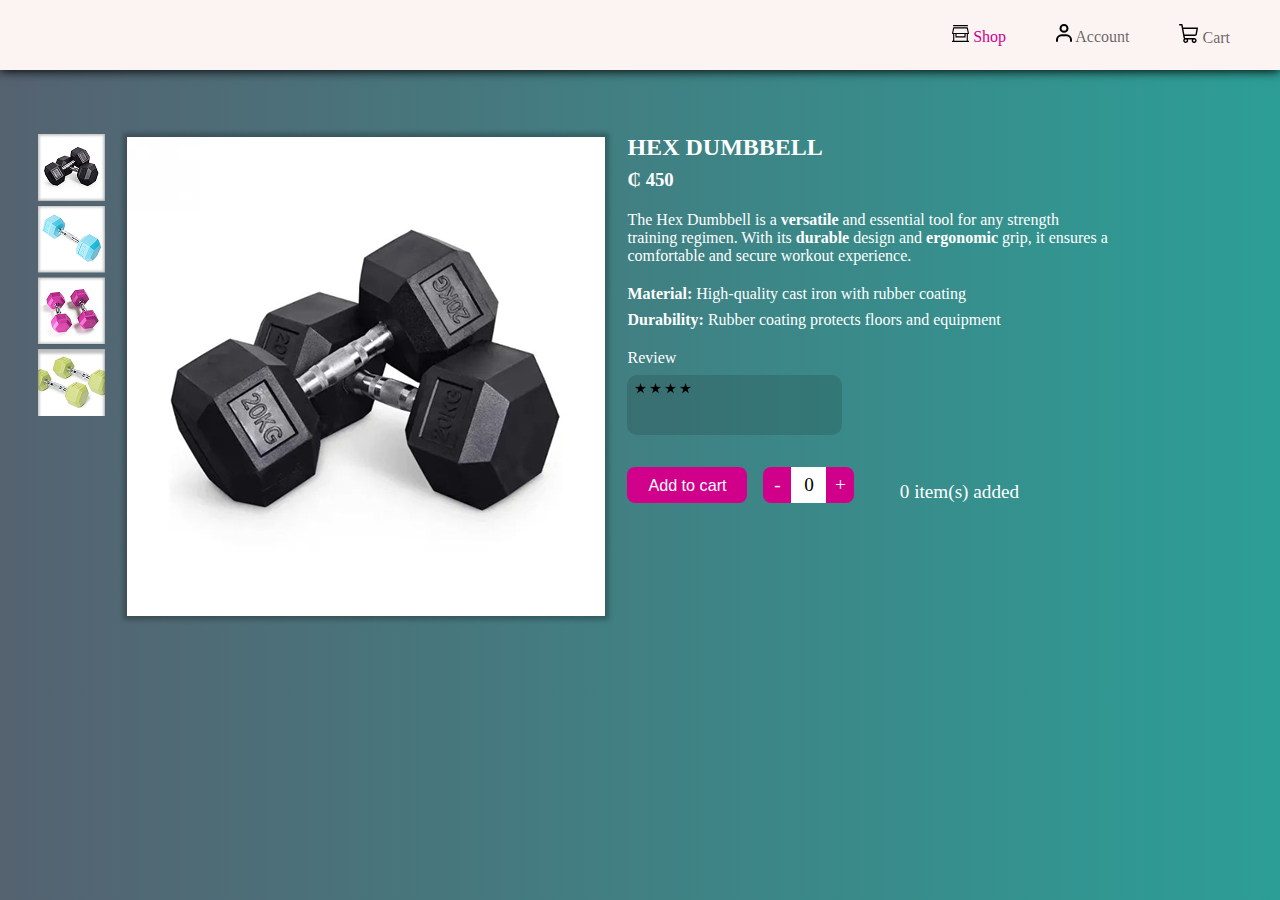
<file: Cart_page/index.html>
<!DOCTYPE html>
<html lang="en">
<head>
    <meta charset="UTF-8">
    <meta name="viewport" content="width=device-width, initial-scale=1.0">
    <title>ShoppingCart</title>
    <link rel="stylesheet" href="Styles.css">
</head>
<body>

    <!-- This is the navigation bar -->
    <nav class="navbar">
        <div class="shopLink">
            <img class="linkImage" src="../Cart_page/images/Shop.svg" alt="shop icon">
            <a class="active" href="#">Shop</a>        
        </div>     

        <div class="accountLink">
            <img class="linkImage" src="../Cart_page/images/Account.svg" alt="profile icon">
            <a href="#">Account</a>
        </div>

        <div class="cartLink">
            <img class="linkImage" src="../Cart_page/images/Cart.svg" alt="cart icon">
            <a href="#">Cart</a>
        </div>
            </li>
        </ul>
    </nav>

    <!-- outting the three little imgs, the big image, and 
    the text on the side in one container for easy
    arrangement -->

    <main class="mainflexContainer">

        <!-- putting the small images in one section -->
        <section class="colorPalletImages">
            <img class="black" src="..\Cart_page\images\black.png" alt="Black dumbbell">

            <img class="blue" src="..\Cart_page\images\Blue.png" alt="Blue dumbbell">

            <img class="pink" src="..\Cart_page\images\Pink.png" alt="Pink dumbbell">

            <img class="lemongreen" src="..\Cart_page\images\Lemongreen.png" alt="lemongreen dumbbell">
        </section>

        <!-- putting the main image in a section -->
        <section class="itemImage">
            <img class="mainImage" src="..\Cart_page\images\MainImage.png" alt="Picture of the dumbbell color you have selected">
        </section>    

        <!-- putting information about the item to be
        purchased in an aside -->
        <aside class="itemAbout">
            <h2>HEX DUMBBELL</h2>

            <H3 class="price">₵ 450</H3>

            <p class="description">The Hex Dumbbell is a <b>versatile</b> and essential
                tool for any strength training regimen. With its
                <b>durable</b> design and <b>ergonomic</b> grip, it ensures
                a comfortable and secure workout experience.
            </p>

            <p class="material">
                <b>Material:</b> High-quality cast iron with rubber coating
            </p>

            <p class="durability">
                <b>Durability:</b> Rubber coating protects floors and equipment
            </p>

            <P class="review">Review</P>

            <!-- creating a div for the review stars -->
            <div class="reviewBox">
            <div class="reviewStars">
                <img src="../Cart_page/images/Black star.png" alt="a star rating">
                <img src="../Cart_page/images/Black star.png" alt="a star rating">
                <img src="../Cart_page/images/Black star.png" alt="a star rating">
                <img src="../Cart_page/images/Black star.png" alt="a star rating">
            </div>
            </div>
            

            <!-- creating a flex box for the "add to cart" button,
            Increase or decrease, and no of items -->
            <div class="addToCartFlexContainer">
                <button class="addToCartbtn" id="addToCartbtn" value="add">Add to cart</button>

                <div class="increaseDecrease">
                    <div class="minus">
                        <p>-</p>
                    </div>
                    <div class="number">
                        <p>0</p>
                    </div>
                    <div class="plus">
                        <P>+</P>
                    </div>
                </div>

                <div class="totalItems">
                    <p><span>0</span> item(s) added</p>
                </div>
             </div>
        </aside>    
    </main>
</body>
</html>
</file>
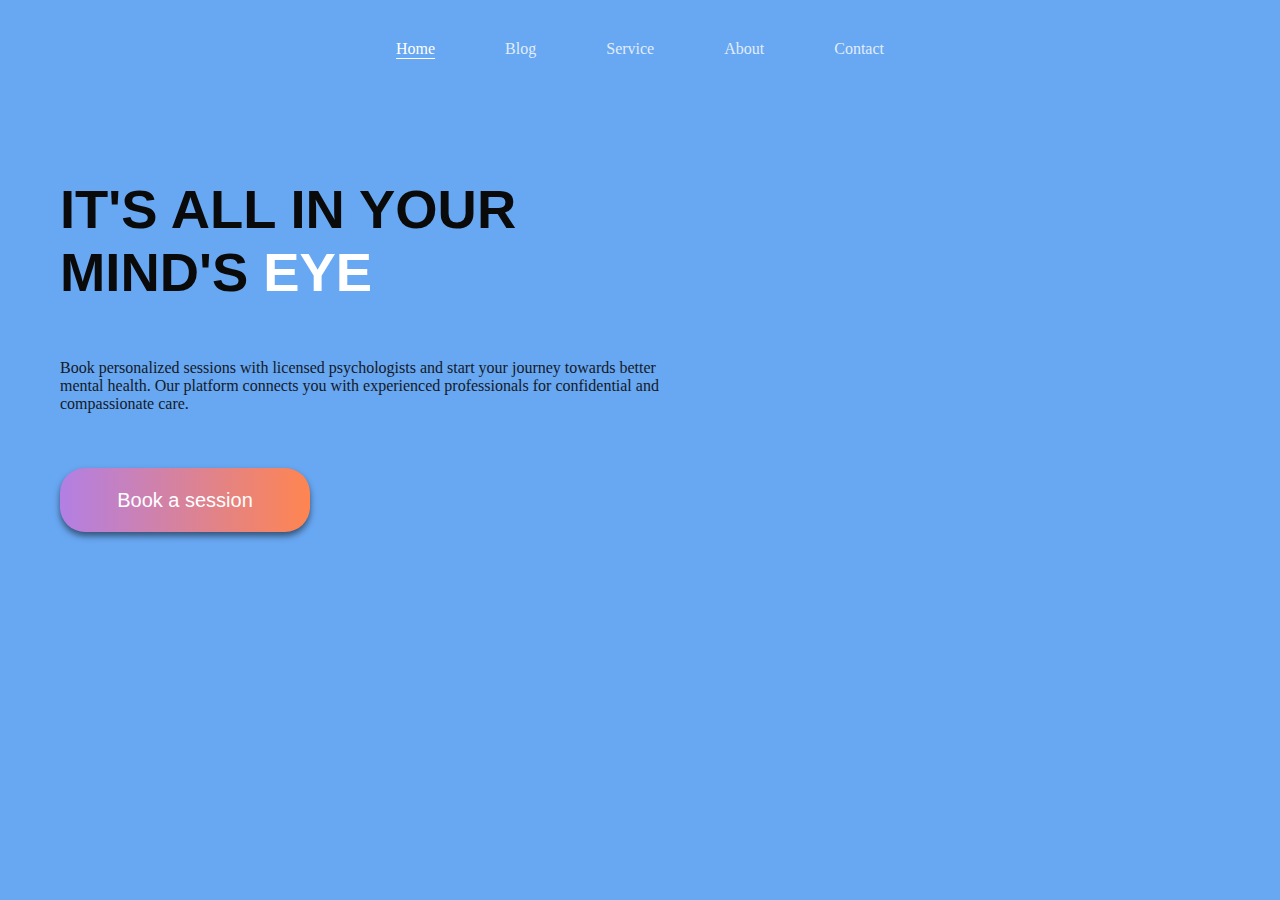
<file: Time_hero_page/index.html>
<!DOCTYPE html>
<html lang="en">
<head>
    <meta charset="UTF-8">
    <meta name="viewport" content="width=device-width, initial-scale=1.0">
    <title>ClockIsTicking</title>
    <link rel="stylesheet" href="styles.css">
</head>
<body>
    <!-- Navigation bar -->
     <nav>
        <div id="home"><a  href="#" class="active">Home</a></div>
        <div id="blog"><a href="#">Blog</a></div>
        <div id="services"><a href="#">Service</a></div>
        <div id="about"><a href="#">About</a></div>
        <div id="contact"><a href="#">Contact</a></div>
    </nav>

    <!-- Hero header -->
    <header>
        <div class="heroHeader">
            <h1>IT'S ALL IN YOUR MIND'S <span id="eye">EYE</span></h1>
        </div>
    </header>

    <main>
        <!-- Tagline for the website -->
        <div class="tagline">
            <p>
                Book personalized sessions with licensed psychologists
                and start your journey towards better mental health.
                Our platform connects you with experienced professionals
                for confidential and compassionate care.
            </p>
        </div>
    </main>

    <!-- book a session button -->
    <div><button id="bookSession" name="Book a session" value="Book a session">Book a session</button></div>
    
</body>
</html>
</file>
<file: Cart_page/Styles.css>
/* Setting all elements to have border and radius 0 */
*{
    border: 0;
    margin: 0;
}

body{
    background: linear-gradient(to right, #556270, #2c9e96);
    color: #fff;
}

.navbar{
    background-color: #FCF3F3;
    display: flex;
    justify-content: flex-end;  /* letting the links move to right side of navbar */
    align-items: center;
    box-shadow: 0px 1px 10px #000000; /* x offest, y offset, opacity, color */
    width: 100%;
    height: 70px;
}


.navbar div a{
    color: rgba(0, 0, 0, 0.6);
    text-decoration: none;  /* remvoing the underline feature from the links */
    margin-right: 50px;
    cursor: pointer;
    transition: color 0.3s; /* making sure the link's color changes smoothly */
}

/* Active link should be the color specified */
nav > div .active {
color: #d1008b;
}

/* When hovering on a link that isn't active, it's color will change to the one specified */
.navbar div a:hover:not(.active){  
    color: #dc76ba;
}

/* nav > div .linkImage{
    color: #d1008b;
} */

/* display flex was applied to make the small images,
big photo and description align in a row */
.mainflexContainer{
    display: flex;
    gap: 1%;
    margin: 5% 3% 5% 3%;    /* top right bottom left */ 
}

/* Display sflex was applied to the small images to make them
align in a column */
.colorPalletImages{
    display: flex;
    flex-direction: column;
    gap: 0.8%;
}

.itemAbout{
    width: 40%;  /* Letting the item description take up 40% of the screen size */
}

/* Adding margins on top of these elements for
spacing purposes */
.itemAbout .price{
    margin-top: 8px;
}

.itemAbout .description{
    margin-top: 20px;
}

.itemAbout .material{
    margin-top: 20px;
}

.itemAbout .durability{
    margin-top: 8px;
}

.itemAbout .review{
    margin-top: 20px;
}

.reviewBox{
    width: 215px;
    height: 60px;
    margin-top: 8px;
    background-color: rgba(12, 12, 12, 0.14);
    border-radius: 10px;  /* Making the corners rounded */
    padding: 8px;
    box-sizing: border-box;    /*  ensuring the review box does not change in size when properties like padding are applied */
}

.reviewStars {
    display: flex;
    gap: 4px;
}

.addToCartFlexContainer{
    display: flex;
    align-items: flex-end;
    margin-top: 32px;
    gap: 16px;
}

#addToCartbtn{
    background-color: #d1008b;
    color: #fff;
    text-align: center;
    font-size: 1.01rem;
    width: 120px;
    height: 36px;
    padding: 8px;
    border-radius: 8px;
    box-sizing: border-box;
    cursor: pointer;
    transition: background-color 0.3s,
                box-shadow 0.3s,
                height 0.3s,
                width 0.3s;
}

#addToCartbtn:hover{
    background-color: #ce429f;
    box-shadow: 0px 0px 5px #000000;
    width: 126px;
    height: 42px;
}

.increaseDecrease{
    display: flex;
    width: 25%;
    box-sizing: border-box;
}

.minus{
    width: 28px;
    height: 36px;
    background-color: #d1008b;
    text-align: center;
    font-size: 1.2rem;
    box-sizing: border-box;
    display: flex;     /* enables us to apply justify-content and align-items below */
    align-items: center;    /* Aligns elemnts vertically */
    justify-content: center;    /* aligns elements horizontally */
    border-top-left-radius: 8px;
    border-bottom-left-radius: 8px;
    cursor: pointer;
    transition: background-color 0.3s;
}

.minus:hover{
    background-color: #ce429f;

}

.number{
    width: 35px;
    height: 36px;
    background-color: #fff;
    color: #000000;
    font-size: 1.2rem;
    text-align: center;
    box-sizing: border-box;
    display: flex;
    align-items: center;
    justify-content: center;
}

.plus{
    width: 28px;
    height: 36px;
    background-color: #d1008b;
    text-align: center;
    font-size: 1.2rem;
    display: flex;
    align-items: center;
    justify-content: center;
    border-top-right-radius: 8px;
    border-bottom-right-radius: 8px;
    cursor: pointer;
    transition: background-color 0.3s;
}

.plus:hover{
    background-color: #ce429f;
}

.totalItems{
    font-size: 1.2rem;
}

.mainImage{
    margin-top: -7px;
}
</file>
<file: Time_hero_page/styles.css>
* {
    border: 0;
    margin: 0;
}

body {
    background-color: #68A7F2;
    height: 100%;
}

nav {
    display: flex;
    gap: 70px;
    justify-content: center;
    align-items: center;
    text-align: center;
    margin-top: 40px;
    width: 100%;
}

/* formatting the individual links generally */
nav a {
    text-decoration: none;
    color: #FFF;
    opacity: 80%;
}

/* making the hover effect for the links  that are not active*/
nav a:hover:not(.active) { 
    opacity: 100%;
}

/* making the active link white with a white underline and opacity 100%*/
nav .active{
    color: #FFFFFF;
    text-decoration: underline;
    text-underline-offset: 4px;
    opacity: 100%;
}


header .heroHeader {
    margin: 120px 0px 55px 60px; /* top right bottom left */
    width: 460px; 
    font-family: "Arial";
    font-size: 1.7rem; /* making the font 1.5 times the root font size */
    color: #0A0A0A;
}

/* Making the eye text white */
header .heroHeader #eye {
    color: #FFFFFF;
}

main .tagline {
    display: flex;
    flex-wrap: wrap;
    width: 50%;
    font-size: 1rem;
    margin: 0px 0px 55px 60px; /* top right bottom left */
    color: #0B0B0B;
    opacity: 90%;
}

#bookSession{
    width: 250px;
    height: 64px;
    border-radius: 25px;
    font-size: 20px;
    margin-left: 60px;
    color: #FFFFFF;
    background-image: linear-gradient(to left, #FF8550, #B27FE4);
    box-shadow: 0px 4px 6px rgba(0,0,0,0.5); /* x offset, y offset, blur (color) */
    cursor: pointer;
    transition: box-shadow 0.5s,
                background-image 1s;
}

#bookSession:hover {
    box-shadow: 0px 4px 12px rgba(0,0,0,0.7); /* x offset, y offset, blur (color) */
}

#bookSession:active {
    background-image: linear-gradient(to left, #FF7D45, #AB6BEC);
}

@media screen  and (max-width: 800px){
    nav{
        gap: 40px;
    }

    header .heroHeader{
        font-size: 1.4rem;
    }

    main .tagline{
        font-size: 0.85rem;
    }

    #bookSession{
        width: 220px;
        height: 54px;
        border-radius: 20px;
        font-size: 18px;
    }
}
</file>
